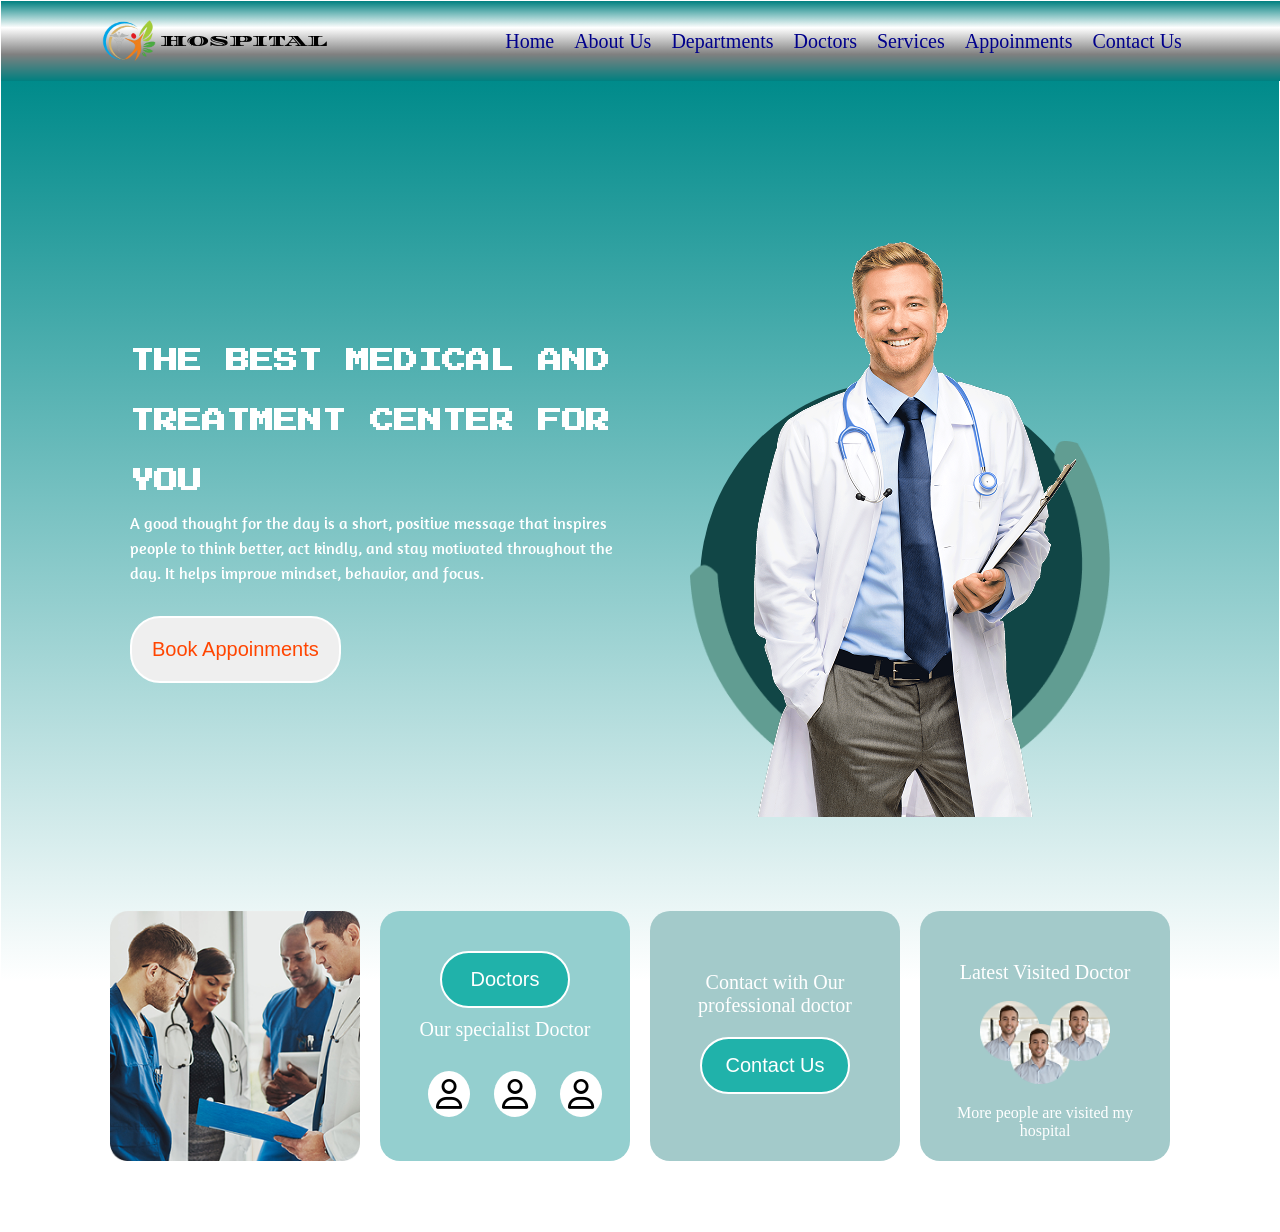
<file: index.html>
<!doctype html>
<html>
    <head>
        <title>project-2</title>
        <meta name="viewport" content="width=device-width, initial-scale=1.0">
         <link rel="stylesheet" href="https://cdnjs.cloudflare.com/ajax/libs/font-awesome/6.7.2/css/all.min.css"
      integrity="sha512-Evv84Mr4kqVGRNSgIGL/F/aIDqQb7xQ2vcrdIwxfjThSH8CSR7PBEakCr51Ck+w+/U6swU2Im1vVX0SVk9ABhg=="
      crossorigin="anonymous" referrerpolicy="no-referrer" />
        <link rel="stylesheet" type="text/css" href="./index.css">
    </head>
    <body>
        <div class="overall">
           <nav class="navigation">
            <div class="logo">
                <img src="./hospital.png" alt="">
                <p>HOSPITAL</p>
              </div> 
               <label for="head">
               <i class="fa-solid fa-bars icon"></i>
            </label>
            <input class="input" id="head" type="checkbox">
            <div class="navbar">
              <a href="./index.html" class="home">Home</a>
              <a href="./about.html" class="about">About Us</a>
              <a href="./department.html" class="depart">Departments</a> 
              <a href="./doctor.html" class="doct">Doctors </a>
              <a href="./service.html" class="service">Services</a>
              <a href="./appoinment.html" class="appoint">Appoinments</a>
              <a href="./contact.html" class="contact">Contact Us</a>
              </div>
           </nav>
           <section class="box1">
             <div class="aside1">
                <h2>
                    THE BEST MEDICAL AND TREATMENT CENTER FOR YOU
                </h2>
                <p>A good thought for the day is a short, positive message that inspires people to think better, act kindly, and stay motivated throughout the day. It helps improve mindset, behavior, and focus.</p>
                <button>
                    Book Appoinments
                </button>
             </div>
             <div class="aside2">
                <div class="circle">
                    <img src="./Ellipse.png" alt="" class="img1">
                    <img src="./doct.png" alt="" class="img2">
                </div>
             </div>
           </section>
           <div class="aside3">
             <div class="inbox1">
                <img src="./img1.png" alt="">
             </div>
             <div class="inbox2">
                <button>Doctors</button>
                <p>
                    Our specialist Doctor
                </p>
                <span class="icon1">
                   <i class="fa-regular fa-user"></i> 
                </span>
                <span>
                    <i class="fa-regular fa-user"></i>
                </span>
                <span>
                    <i class="fa-regular fa-user"></i>
                </span>
             </div>
             <div class="inbox3">
                <p>
                    Contact with Our professional doctor
                </p>
                <button>Contact Us</button>
             </div>
             <div class="inbox4">
                <p class="latest">Latest Visited Doctor</p>
                <p class="pro pro1">
                    <img src="./man.png" alt="">
                </p>
                <p class="pro pro2">
                    <img src="./man.png" alt="">
                </p>
                <p class="pro pro3">
                    <img src="./man.png" alt="">
                </p>
                <p class="visit">More people are visited my hospital</p>
             </div>
           </div>
        </div>
    </body>
</html>
</file>
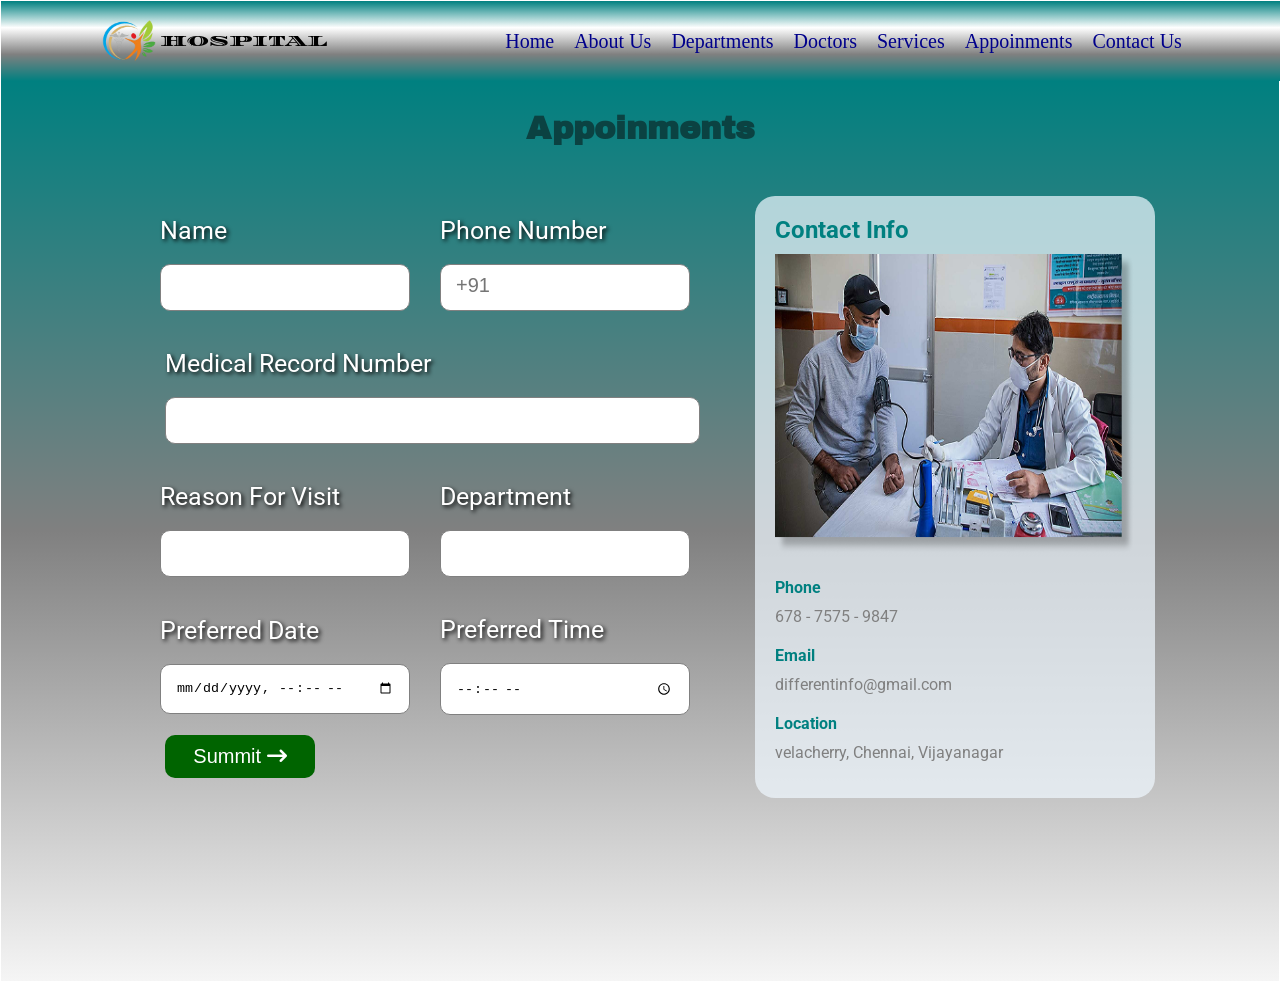
<file: appoinment.html>
<!DOCTYPE html>
<html lang="en">
<head>
    <meta charset="UTF-8">
    <meta name="viewport" content="width=device-width, initial-scale=1.0">
    <title>Appoinment</title>
    <link rel="stylesheet" href="https://cdnjs.cloudflare.com/ajax/libs/font-awesome/6.7.2/css/all.min.css"
      integrity="sha512-Evv84Mr4kqVGRNSgIGL/F/aIDqQb7xQ2vcrdIwxfjThSH8CSR7PBEakCr51Ck+w+/U6swU2Im1vVX0SVk9ABhg=="
      crossorigin="anonymous" referrerpolicy="no-referrer" />
      <link rel="stylesheet" href="./index.css">
      <link rel="stylesheet" href="./appoinment.css">
</head>
<body>
    <div class="overall">
           <nav class="navigation">
            <div class="logo">
                <img src="./hospital.png" alt="">
                <p>HOSPITAL</p>
              </div> 
               <label for="head">
               <i class="fa-solid fa-bars icon"></i>
            </label>
            <input class="input" id="head" type="checkbox">
            <div class="navbar">
              <a href="./index.html" class="home">Home</a>
              <a href="./about.html" class="about">About Us</a>
              <a href="./department.html" class="depart">Departments</a> 
              <a href="./doctor.html" class="doct">Doctors </a>
              <a href="./service.html" class="service">Services</a>
              <a href="./appoinment.html" class="appoint">Appoinments</a>
              <a href="./contact.html" class="contact">Contact Us</a>
              </div>
           </nav>
           <div class="appoinment">
             <h1>Appoinments</h1>
             <div class="appointflex">
                <form class="overform">
                   <div class="insideform">
                    <div>
                      <label class="name">Name</label> <br> <br>
                      <input type="text">
                      </div>
                      <div>
                       <label class="name">Phone Number</label> <br><br>
                      <input type="number" placeholder="+91">
                      </div>
                   </div> <br><br>
                    <div class="form3">
                    <label class="name">Medical Record Number</label> <br> <br> 
                    <input type="number">
                   </div> <br><br>
                   <div class="form4">
                    <div>
                      <label class="name">Reason For Visit</label> <br><br>
                      <input type="text">
                      </div>
                      <div>
                       <label class="name">Department</label> <br><br>
                      <input type="text">
                      </div>
                   </div> <br><br>
                   <div class="form4">
                    <div>
                      <label class="name">Preferred Date</label> <br><br>
                      <input type="datetime-local">
                      </div>
                      <div>
                       <label class="name">Preferred Time</label> <br> <br>
                      <input type="time">
                      </div>
                   </div>
                   <div class="summit">
                   <button>Summit <i class="fa-solid fa-arrow-right-long"></i></button>
                   </div>
                  </form>
                  <div class="contactappoint">
                    <h2>Contact Info</h2>
                    <div class="contactinfo">
                      <img src="./service1.png" alt="">
                    </div>
                    <div class="detailinfo">
                      <h4>Phone</h4>
                      <p>678 - 7575 - 9847</p>
                      <h4>Email</h4>
                      <p>differentinfo@gmail.com</p>
                      <h4>Location</h4>
                      <p>velacherry, Chennai, Vijayanagar</p>
                    </div>
                  </div>
                  </div>
           </div>
           </div>
</body>
</html>
</file>
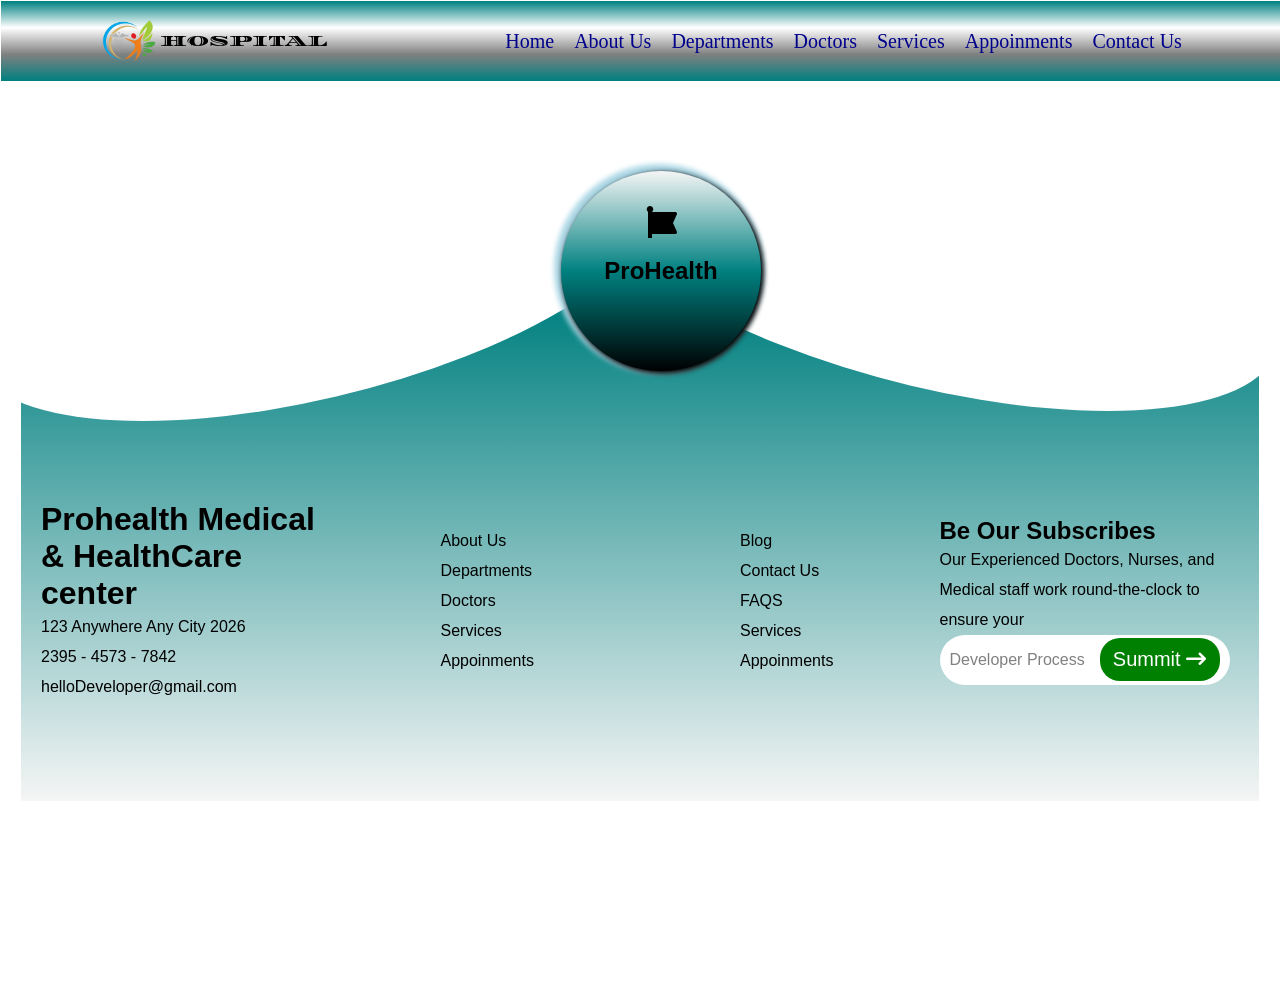
<file: contact.html>
<!DOCTYPE html>
<html lang="en">

<head>
    <meta charset="UTF-8">
    <meta name="viewport" content="width=device-width, initial-scale=1.0">
    <title>contact</title>
    <link rel="stylesheet" href="https://cdnjs.cloudflare.com/ajax/libs/font-awesome/6.7.2/css/all.min.css"
        integrity="sha512-Evv84Mr4kqVGRNSgIGL/F/aIDqQb7xQ2vcrdIwxfjThSH8CSR7PBEakCr51Ck+w+/U6swU2Im1vVX0SVk9ABhg=="
        crossorigin="anonymous" referrerpolicy="no-referrer" />
    <link rel="stylesheet" type="text/css" href="./index.css">
    <link rel="stylesheet" href="./contact.css">
</head>

<body>
    <div class="overall">
        <nav class="navigation">
            <div class="logo">
                <img src="./hospital.png" alt="">
                <p>HOSPITAL</p>
            </div>
            <label for="head">
                <i class="fa-solid fa-bars icon"></i>
            </label>
            <input class="input" id="head" type="checkbox">
            <div class="navbar">
                <a href="./index.html" class="home">Home</a>
                <a href="./about.html" class="about">About Us</a>
                <a href="./department.html" class="depart">Departments</a>
                <a href="./doctor.html" class="doct">Doctors </a>
                <a href="./service.html" class="service">Services</a>
                <a href="./appoinment.html" class="appoint">Appoinments</a>
                <a href="./contact.html" class="contact">Contact Us</a>
            </div>
        </nav>
        <footer class="footer">
            <div class="insidefooter">
                <div class="footer1">
                    <h1>Prohealth Medical & HealthCare center</h1>
                    <p>123 Anywhere Any City 2026</p>
                    <p>2395 - 4573 - 7842</p>
                    <p>helloDeveloper@gmail.com</p>
                </div>
                <div class="footer2">
                    <p>About Us</p>
                    <p>Departments</p>
                    <p>Doctors</p>
                    <p>Services</p>
                    <p>Appoinments</p>
                </div>
                <div class="footer3">
                    <p>Blog</p>
                    <p>Contact Us</p>
                    <p>FAQS</p>
                    <p>Services</p>
                    <p>Appoinments</p>
                </div>
                <div class="footer4">
                    <h2>Be Our Subscribes</h2>
                    <p class="subscribe">Our Experienced Doctors, Nurses, and Medical staff work round-the-clock to ensure your</p>
                    <div class="btn1">
                        <p>Developer Process</p>
                     <button class="btn2">Summit <i class="fa-solid fa-arrow-right-long"></i></button>
                    </div>
                </div>
            </div>
             <div class="prohealth">
                   <div class="health1">
                    <h1><i class="fa-brands fa-font-awesome flag"></i></h1>
                    <h2>ProHealth</h2>
                   </div>
                </div>
                <div class="oval"></div>
                <div class="oval1"></div>
        </footer>
    </div>
</body>

</html>
</file>
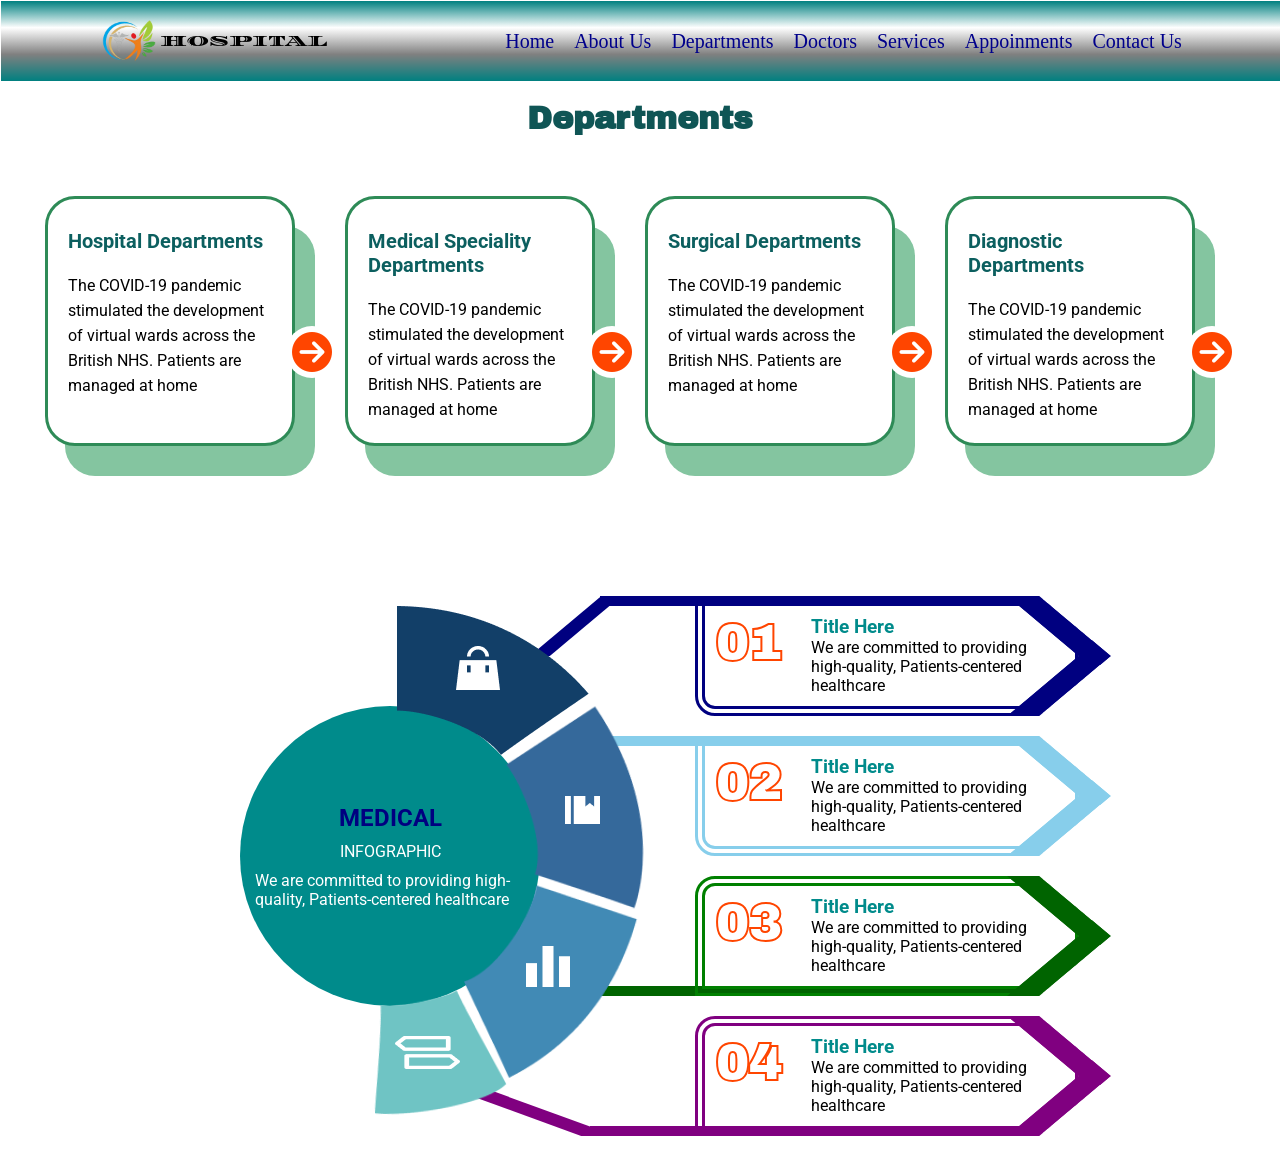
<file: department.html>
<!DOCTYPE html>
<html lang="en">

<head>
    <meta charset="UTF-8">
    <meta name="viewport" content="width=device-width, initial-scale=1.0">
    <title>Department</title>
    <link rel="stylesheet" href="https://cdnjs.cloudflare.com/ajax/libs/font-awesome/6.7.2/css/all.min.css"
        integrity="sha512-Evv84Mr4kqVGRNSgIGL/F/aIDqQb7xQ2vcrdIwxfjThSH8CSR7PBEakCr51Ck+w+/U6swU2Im1vVX0SVk9ABhg=="
        crossorigin="anonymous" referrerpolicy="no-referrer" />
    <link rel="stylesheet" href="./index.css">
    <link rel="stylesheet" href="./department.css">
</head>

<body>
    <div class="overall">
        <nav class="navigation">
            <div class="logo">
                <img src="./hospital.png" alt="">
                <p>HOSPITAL</p>
            </div>
            <label for="head">
                <i class="fa-solid fa-bars icon"></i>
            </label>
            <input class="input" id="head" type="checkbox">
            <div class="navbar">
                <a href="./index.html" class="home">Home</a>
                <a href="./about.html" class="about">About Us</a>
                <a href="./department.html" class="depart">Departments</a>
                <a href="./doctor.html" class="doct">Doctors </a>
                <a href="./service.html" class="service">Services</a>
                <a href="./appoinment.html" class="appoint">Appoinments</a>
                <a href="./contact.html" class="contact">Contact Us</a>
            </div>
        </nav>
        <div class="departbox1">
            <h1>Departments</h1>
            <div class="departbox2">
                <div class="departouter">
                    <div class="departinside">
                        <h2>Hospital Departments</h2>
                        <p>The COVID-19 pandemic stimulated the development of virtual wards across the British NHS.
                            Patients are managed at home</p>
                    </div>
                    <div class="arrowbox"><i class="fa-solid fa-circle-arrow-right"></i></div>
                </div>
                <div class="departouter">
                     <div class="departinside">
                        <h2>Medical Speciality Departments</h2>
                        <p>The COVID-19 pandemic stimulated the development of virtual wards across the British NHS.
                            Patients are managed at home</p>
                    </div>
                    <div class="arrowbox"><i class="fa-solid fa-circle-arrow-right"></i></div>
                </div>
                <div class="departouter">
                     <div class="departinside">
                        <h2>Surgical Departments</h2>
                        <p>The COVID-19 pandemic stimulated the development of virtual wards across the British NHS.
                            Patients are managed at home</p>
                    </div>
                    <div class="arrowbox"><i class="fa-solid fa-circle-arrow-right"></i></div>
                </div>
                <div class="departouter">
                     <div class="departinside">
                        <h2>Diagnostic Departments</h2>
                        <p>The COVID-19 pandemic stimulated the development of virtual wards across the British NHS.
                            Patients are managed at home</p>
                    </div>
                    <div class="arrowbox"><i class="fa-solid fa-circle-arrow-right"></i></div>
                </div>
            </div>
            <div class="departinside2">
                          <div class="medical1">
                               <div class="medical2">
                                <h2>MEDICAL</h2>
                                <p>INFOGRAPHIC</p>
                                <P class="cont">We are committed to providing high-quality, Patients-centered healthcare</P>
                               </div>
                               <div class="medicalin1">
                                  <img src="./Vector 7.png" alt="">
                               </div>
                                <div class="medicalin2">
                                  <img src="./Vector 8.png" alt="">
                               </div>
                               <div class="medicalin3">
                                  <img src="./Vector 9.png" alt="">
                               </div>
                               <div class="medicalin4">
                                  <img src="./Vector 10.png" alt="">
                               </div>
                               <div class="medicalin5">
                                <img src="./Vector.png" alt="">
                               </div>
                               <div class="medicalin6">
                                 <img src="./medi.png" alt="">
                               </div>
                               <div class="medicalin7">
                                 <img src="./medi2.png" alt="">
                               </div>
                                <div class="medicalin8">
                                 <img src="./medi3.png" alt="">
                               </div>
                          </div>
                          <div class="asidemedical">
                                 <div class="title1">
                                    <h1>01</h1>
                                    <img src="./Vector.png" alt="">
                                    <div class="asidetitle1">
                                        <h3>Title Here</h3>
                                        <P>We are committed to providing high-quality, Patients-centered healthcare</P>
                                        <div class="asidetitle2  color1">
                                            <div class="remove"></div>
                                        </div>
                                         <div class="asidetitle3 color1">
                                            <div class="remove1"></div>
                                         </div>
                                         <div class="topborder"></div>
                                         <div class="skew"></div>
                                    </div>
                                 </div>
                                 <div class="title1">
                                      <h1>02</h1>
                                      <img src="./medi2.png" alt="">
                                    <div class="asidetitle1">
                                        <h3>Title Here</h3>
                                        <P>We are committed to providing high-quality, Patients-centered healthcare</P>
                                        <div class="asidetitle2 color2">
                                            <div class="remove"></div>
                                        </div>
                                         <div class="asidetitle3 color2">
                                            <div class="remove1"></div>
                                         </div>
                                         <div class="topborder2"></div>
                                         <div class="skew2"></div>
                                    </div>
                                 </div>
                                 <div class="title1">
                                      <h1>03</h1>
                                      <img src="./medi3.png" alt="">
                                    <div class="asidetitle1">
                                        <h3>Title Here</h3>
                                        <P>We are committed to providing high-quality, Patients-centered healthcare</P>
                                        <div class="asidetitle2 color3">
                                            <div class="remove"></div>
                                        </div>
                                         <div class="asidetitle3 color3">
                                            <div class="remove1"></div>
                                         </div>
                                         <div class="topborder3"></div>
                                         <!-- <div class="skew3"></div> -->
                                    </div>
                                 </div>
                                 <div class="title1">
                                      <h1>04</h1>
                                      <img src="./medi.png" alt="">
                                    <div class="asidetitle1">
                                        <h3>Title Here</h3>
                                        <P>We are committed to providing high-quality, Patients-centered healthcare</P>
                                        <div class="asidetitle2 color4">
                                            <div class="remove"></div>
                                        </div>
                                         <div class="asidetitle3 color4">
                                            <div class="remove1"></div>
                                         </div>
                                         <div class="topborderlast"></div>
                                         <div class="skewlast"></div>
                                    </div>
                                 </div>
                          </div>
                    </div>
        </div>
        
    </div>
</body>

</html>
</file>
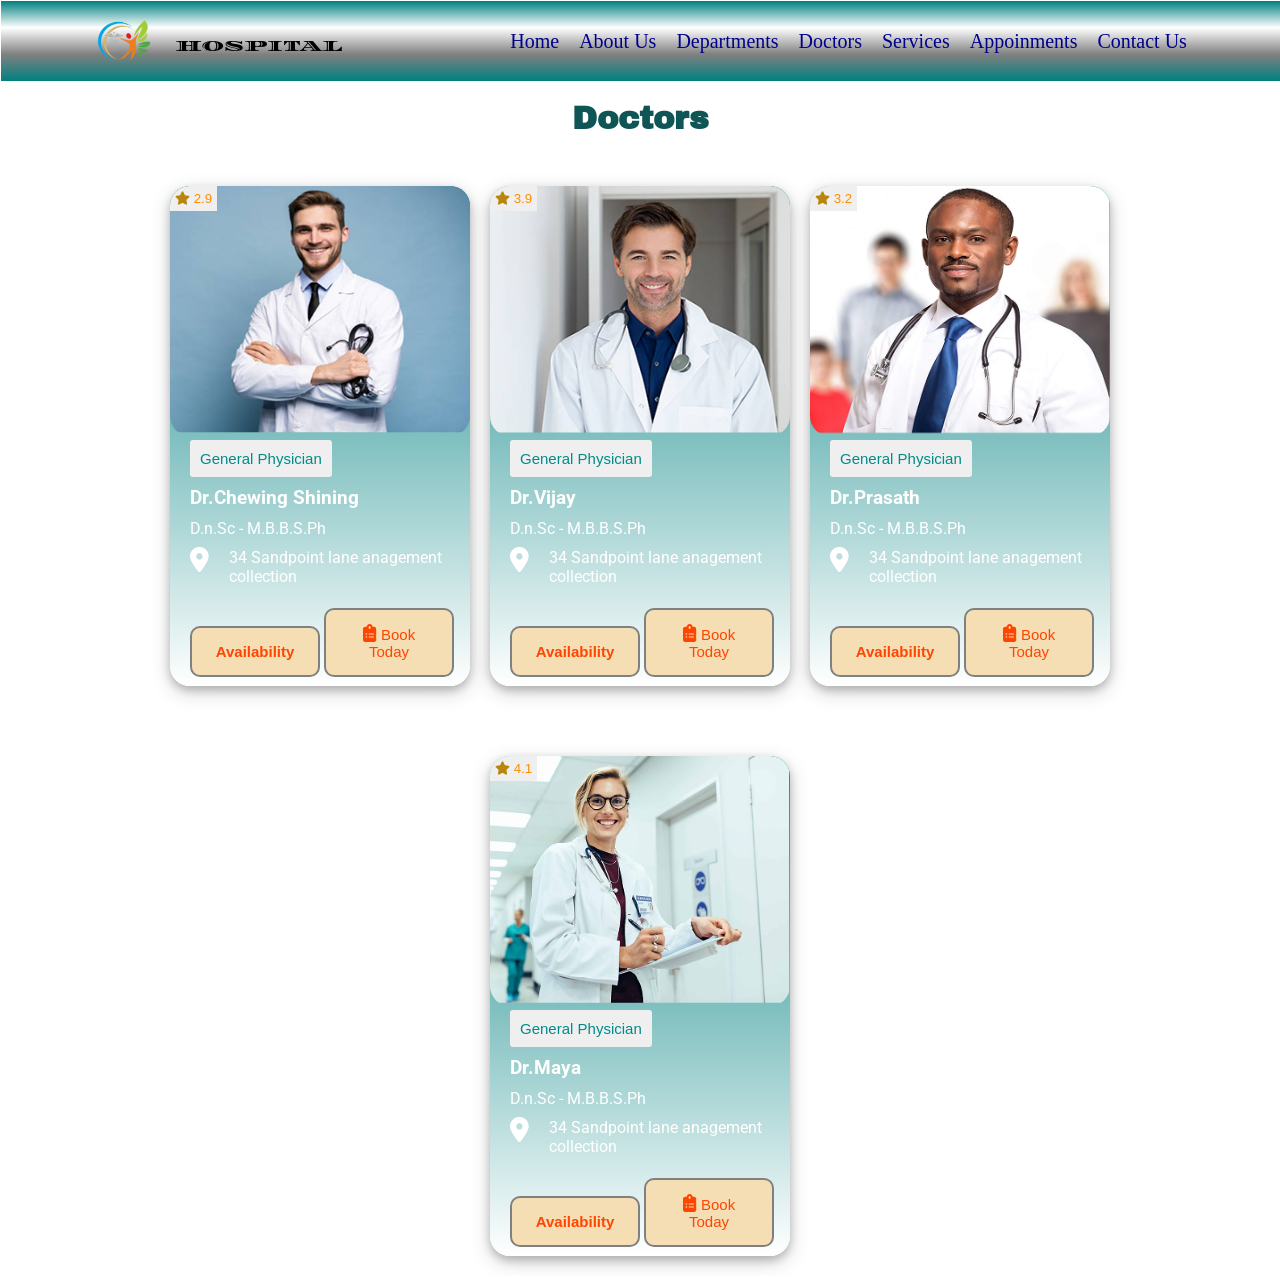
<file: doctor.html>
<!DOCTYPE html>
<html lang="en">
<head>
    <meta charset="UTF-8">
    <meta name="viewport" content="width=device-width, initial-scale=1.0">
    <title>Doctor</title>
    <link rel="stylesheet" href="https://cdnjs.cloudflare.com/ajax/libs/font-awesome/6.7.2/css/all.min.css"
      integrity="sha512-Evv84Mr4kqVGRNSgIGL/F/aIDqQb7xQ2vcrdIwxfjThSH8CSR7PBEakCr51Ck+w+/U6swU2Im1vVX0SVk9ABhg=="
      crossorigin="anonymous" referrerpolicy="no-referrer" />
      <link rel="stylesheet" href="./index.css">
      <link rel="stylesheet" href="./doctor.css">
</head>
<body>
    <div class="overall">
        <nav class="navigation">
            <div class="logo">
                <img src="./hospital.png" alt="">
                <p>HOSPITAL</p>
            </div>
            <label for="head">
                <i class="fa-solid fa-bars icon"></i>
            </label>
            <input class="input" id="head" type="checkbox">
            <div class="navbar">
                <a href="./index.html" class="home">Home</a>
                <a href="./about.html" class="about">About Us</a>
                <a href="./department.html" class="depart">Departments</a>
                <a href="./doctor.html" class="doct">Doctors </a>
                <a href="./service.html" class="service">Services</a>
                <a href="./appoinment.html" class="appoint">Appoinments</a>
                <a href="./contact.html" class="contact">Contact Us</a>
            </div>
        </nav>
        <div class="doctorcard">
            <h1>Doctors</h1>
            <div class="cardover">
               <div class="card1">
                <img src="./doct1.png" alt="">
                <button class="btn1"><i class="fa-solid fa-star"></i> 2.9</button>
                 <button class="btn2">General Physician</button>
                 <h3>Dr.Chewing Shining</h3>
                 <p>D.n.Sc - M.B.B.S.Ph</p>
                 <p class="locat">
                    <i class="fa-solid fa-location-dot"></i>
                    34 Sandpoint lane anagement collection
                 </p>
                 <button class="btn3">
                    <h4>Availability</h4>
                 </button>
                 <button class="btn4"><i class="fa-solid fa-clipboard-list"></i> Book Today</button>
               </div>
               <div class="card1">
                <img src="./doc4.png" alt="">
                <button class="btn1"><i class="fa-solid fa-star"></i> 3.9</button>
                 <button class="btn2">General Physician</button>
                 <h3>Dr.Vijay</h3>
                 <p>D.n.Sc - M.B.B.S.Ph</p>
                 <p class="locat">
                    <i class="fa-solid fa-location-dot"></i>
                    34 Sandpoint lane anagement collection
                 </p>
                 <button class="btn3">
                    <h4>Availability</h4>
                 </button>
                 <button class="btn4"><i class="fa-solid fa-clipboard-list"></i> Book Today</button>
               </div>
               <div class="card1">
                <img src="./doc3.png" alt="">
                <button class="btn1"><i class="fa-solid fa-star"></i>  3.2</button>
                 <button class="btn2">General Physician</button>
                 <h3>Dr.Prasath</h3>
                 <p>D.n.Sc - M.B.B.S.Ph</p>
                 <p class="locat">
                    <i class="fa-solid fa-location-dot"></i>
                    34 Sandpoint lane anagement collection
                 </p>
                 <button class="btn3">
                    <h4>Availability</h4>
                 </button>
                 <button class="btn4"><i class="fa-solid fa-clipboard-list"></i> Book Today</button>
               </div>
               <div class="card1">
                <img src="./doc2.png" alt="">
                <button class="btn1"><i class="fa-solid fa-star"></i> 4.1</button>
                 <button class="btn2">General Physician</button>
                 <h3>Dr.Maya</h3>
                 <p>D.n.Sc - M.B.B.S.Ph</p>
                 <p class="locat">
                    <i class="fa-solid fa-location-dot"></i>
                    34 Sandpoint lane anagement collection
                 </p>
                 <button class="btn3">
                    <h4>Availability</h4>
                 </button>
                 <button class="btn4"><i class="fa-solid fa-clipboard-list"></i> Book Today</button>
               </div>
            </div>
        </div>
        </div>
</body>
</html>
</file>
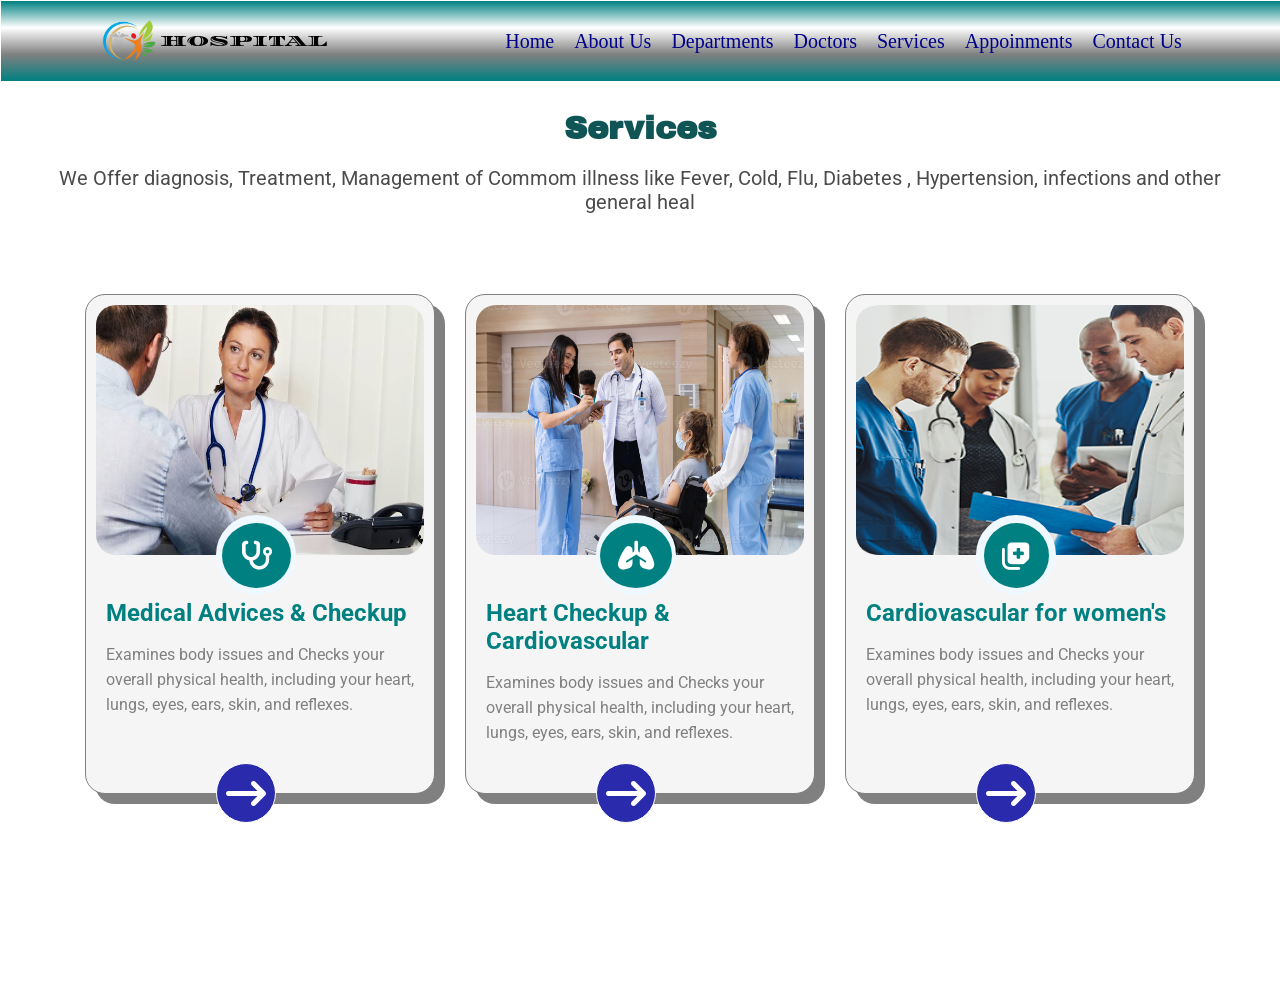
<file: service.html>
<!DOCTYPE html>
<html lang="en">
<head>
    <meta charset="UTF-8">
    <meta name="viewport" content="width=device-width, initial-scale=1.0">
    <title>Service</title>
     <link rel="stylesheet" href="https://cdnjs.cloudflare.com/ajax/libs/font-awesome/6.7.2/css/all.min.css"
      integrity="sha512-Evv84Mr4kqVGRNSgIGL/F/aIDqQb7xQ2vcrdIwxfjThSH8CSR7PBEakCr51Ck+w+/U6swU2Im1vVX0SVk9ABhg=="
      crossorigin="anonymous" referrerpolicy="no-referrer" />
      <link rel="stylesheet" href="./index.css">
      <link rel="stylesheet" href="./service.css">
</head>
<body>
    <div class="overall">
           <nav class="navigation">
            <div class="logo">
                <img src="./hospital.png" alt="">
                <p>HOSPITAL</p>
              </div> 
               <label for="head">
               <i class="fa-solid fa-bars icon"></i>
            </label>
            <input class="input" id="head" type="checkbox">
            <div class="navbar">
              <a href="./index.html" class="home">Home</a>
              <a href="./about.html" class="about">About Us</a>
              <a href="./department.html" class="depart">Departments</a> 
              <a href="./doctor.html" class="doct">Doctors </a>
              <a href="./service.html" class="service">Services</a>
              <a href="./appoinment.html" class="appoint">Appoinments</a>
              <a href="./contact.html" class="contact">Contact Us</a>
              </div>
           </nav>
           <div class="servicecard">
              <h1>Services</h1>
              <p class="subhead">We Offer diagnosis, Treatment, Management of Commom illness like Fever, Cold, Flu, Diabetes
                , Hypertension, infections and other general heal
              </p>
              <div class="serviceinside">
                  <div class="service1">
                     <img src="./images.jpg" alt="">
                     <div class="bottom">
                       <h2>Medical Advices & Checkup</h2>
                       <p class="content">Examines body issues and  Checks your overall physical health, including your heart, lungs, eyes, ears, skin, and reflexes. </p>
                     </div>
                     <div class="serviceround">
                     <i class="fa-solid fa-arrow-right-long"></i>
                     </div>
                     <div class="serviceround2">
                      <i class="fa-solid fa-stethoscope"></i>
                     </div>
                  </div>
                  <div class="service1">
                     <img src="./patient.jpg" alt="">
                     <div class="bottom">
                       <h2>Heart Checkup & Cardiovascular</h2>
                       <p class="content">Examines body issues and  Checks your overall physical health, including your heart, lungs, eyes, ears, skin, and reflexes. </p>
                     </div>
                     <div class="serviceround">
                     <i class="fa-solid fa-arrow-right-long"></i>
                     </div>
                     <div class="serviceround2">
                        <i class="fa-solid fa-lungs"></i>
                     </div>
                  </div>
                  <div class="service1">
                     <img src="./img1.png" alt="">
                     <div class="bottom">
                       <h2>Cardiovascular for women's</h2>
                       <p class="content">Examines body issues and  Checks your overall physical health, including your heart, lungs, eyes, ears, skin, and reflexes. </p>
                     </div>
                     <div class="serviceround">
                     <i class="fa-solid fa-arrow-right-long"></i>
                     </div>
                     <div class="serviceround2">
                       <i class="fa-solid fa-notes-medical"></i>
                     </div>
                  </div>
              </div>
           </div>
           </div>
</body>
</html>
</file>
<file: index.css>
@import url('https://fonts.googleapis.com/css2?family=Diplomata&display=swap');
@import url('https://fonts.googleapis.com/css2?family=Press+Start+2P&display=swap');
@import url('https://fonts.googleapis.com/css2?family=Amaranth:ital,wght@0,400;0,700;1,400;1,700&display=swap');
*{
    margin: 0px;
    padding: 0px;
    box-sizing: border-box;
}
.overall{
    min-height: 100vh;
    border: 1px solid white;
}
.navigation{
 min-height:80px;
 /* border: 1px solid black; */
 padding: 10px;
 position: fixed;
 width: 100%;
display: flex;
/* flex-direction: column; */
justify-content: space-around;
align-items: center;
background-image: linear-gradient(teal,white,gray,teal);
z-index: 999;

}
.navbar{
    display: flex;
    flex-wrap: wrap;
    justify-content: center;
    align-items: center;
    gap: 20px;
    transition: all 1s;
}
.logo{
    display: flex;
    justify-content: center;
    align-items: center;
}
.logo img{
    height:50px;
    width: 60px;
}
.logo p{
   font-family: "Diplomata", serif;
}
.navbar a{
    text-decoration: none;
    color:darkblue;
    font-size: 20px;
}
.home:hover{
    transform: scale(1.2);
    color: white;
  text-shadow: 2px 2px 4px #000000;
}
.about:hover{
    transform: scale(1.2);
    color: white;
  text-shadow: 2px 2px 4px #000000;
}
.depart:hover{
    transform: scale(1.2);
    color: white;
  text-shadow: 2px 2px 4px #000000;
}
.doct:hover{
    transform: scale(1.2);
    color: white;
  text-shadow: 2px 2px 4px #000000;
}
.service:hover{
    transform: scale(1.2);
    color: white;
  text-shadow: 2px 2px 4px #000000;
}
.appoint:hover{
    transform: scale(1.2);
    color: white;
  text-shadow: 2px 2px 4px #000000;
}
.contact:hover{
    transform: scale(1.2);
    color: white;
  text-shadow: 2px 2px 4px #000000;
}
input:checked+.navbar{
    left: 0px;
    /* background-color:rgb(240, 177, 155); */
}
label{
    display: none;
} 
.input{
    display: none;
}
.box1{
    min-height: 100vh;
    /* border: 1px solid black; */
    margin-top:80px;
    display: flex;
    flex-wrap: wrap;
    justify-content: center;
    align-items: center;
    gap: 20px;
    padding: 20px;
    background-image: linear-gradient(to top, white,darkcyan);
    position: relative;
    z-index: -1;
    color: white;
}
.box1 div{
    min-height: 500px;
    width: 500px;
    /* border: 1px solid black; */
}
.aside1, .aside2{
    margin-top:100px;
}



.aside1  h2{
     font-family: "Press Start 2P", system-ui;
     line-height:60px;
}
.aside1 p{
     font-family: "Amaranth", sans-serif;
     line-height: 25px;
}

.aside1 button{
    padding:20px;
    font-size: 20px;
    margin-top: 30px;
    border-radius:30px;
    animation-name: btn;
    animation-duration: 3s;
    animation-delay: 1s;
    animation-fill-mode: forwards;
    animation-iteration-count: infinite;
    color:orangered;
    border: 2px solid white;

}
@keyframes btn {
    0%{
        transform: scale(1);
    }
    25%{
        transform: scale(1.2);
        color: white;
  text-shadow: 2px 2px 4px #000000;
  box-shadow: 10px 10px 5px lightblue inset;
    }
    
}
.aside2 .circle{
    min-height: 400px;
    width: 400px;
    /* border: 3px dotted darkred; */
    border-radius: 50%;
    position: relative;
    top: 50px;
    left:50px;
    z-index:-1;
    animation-name: rotate;
    animation-duration:2s;
    animation-delay: 1s;
    animation-fill-mode: forwards;
    animation-iteration-count: infinite;
    background-color:rgb(17, 70, 70);
}
.circle .img1{
    min-height:350px;
    width: 420px;
    position: absolute;
    top: 60px;
    left: -10px;
    z-index:-1;
}
@keyframes rotate {
    0%{
        transform:scale(1);
    }
    25%{
        transform:scale(1);
        box-shadow: 2px 2px 30px seagreen, -2px -2px 30px seagreen;
    }
    
}
.circle .img2{
    position: absolute;
    top: -150px;
    left: 50px;
}
.aside3{
    display: flex;
    flex-wrap: wrap;
    gap: 20px;
    justify-content: center;
    /* position:relative; */
}
.aside3 div{
    height:250px;
    width: 250px;
    /* border: 1px solid black; */
}
.inbox1{
    position: relative;
    top: -70px;
    border-radius:20px
}
.inbox1 img{
    height: 100%;
    width: 100%;
}
.inbox2{
    position: relative;
    top: -70px;
    border-radius:20px;
    text-align: center;
    background-color:rgb(148, 207, 207);
}
.inbox2 button{
   padding: 15px;
   width: 130px;
   border-radius:50px;
   margin-top:40px;
   border: 2px solid white;
     background-color:lightseagreen;
    font-size: 20px;
    color: white;
}
.inbox2 p{
    font-size: 20px;
    margin-top: 10px;
    color: white;
}
.inbox2 img{
    height: 100%;
    width: 100%;
}
.inbox2 span{
    display: inline-block;
    margin-top:30px;
    margin-left: 20px;
}
.inbox2 span i{
    background-color:white;
    font-size: 30px;
    border-radius: 50%;
    padding:8px;
}
.inbox3{
    position: relative;
    top: -70px;
    border-radius:20px;
     text-align: center;
     background-color:rgb(163, 202, 202);
     color: white;
}
.inbox3 p{
    font-size: 20px;
    margin-top:50px;
    text-align: center;
    padding: 10px;
}
.inbox3 button{
    padding: 15px;
    width: 150px;
    border-radius: 50px;
    margin-top: 10px;
    border: 2px solid white;
    background-color:lightseagreen;
    font-size: 20px;
    color: white;
}
.inbox4{
    position: relative;
    top: -70px;
    border-radius:20px;
     text-align: center;
     background-color:rgb(163, 202, 202);
     color: white;
}
.inbox4 .latest{
    font-size: 20px;
    margin-top:40px;
    text-align: center;
    padding: 10px;
}
.inbox4 .pro{
    height: 60px;
    width:60px;
    border-radius: 50%;
    margin-top: 30px;
    /* border: 1px solid black; */
    display: inline-block;
}
.pro1{
    position: absolute;
    top:60px;
    left:60px;
}
.pro1 img{
    height:60px;
    width:60px;
}
.pro2 img{
    height:60px;
    width:60px;
}
.pro3 img{
    height:60px;
    width:60px;
}
.pro2{
    position: absolute;
    left:90px;
}
.pro3{
    position: absolute;
    right:60px;
    top: 60px;
}
.visit{
    margin-top:100px;
    padding: 10px;
}




@media only screen and (min-width:300px) and (max-width:600px){
  .navbar{
     position: fixed;
         background-image: linear-gradient(darkcyan,gray,whitesmoke);
        left:-120%;
        top: 79px;
        width: 100%;
        height: 89vh;
        flex-direction: column;
        justify-content: flex-start;
        align-items: center;
        padding-top: 50px;

}
 label {
        display: inline;
    }
}
@media only screen and (min-width:300px) and (max-width:530px){
    .aside2 .circle{
        height:190px;
        width:190px;
          position: relative;
    top: 50px;
    left:50px;
    }
    .aside2 .img1{
        height: 190px;
        width:208px;
    }
    .circle .img2{
        height: 100%;
        width: 100%;
    position: absolute;
    top:30px;
    left:20px;
}
.box1 div{
    width: 300px;
}
.aside1 button{
    margin-left:30px;
}
}
@media only screen and (min-width:600px) and (max-width:900px){
.navigation{
    flex-direction: column;
}
.box1{
    margin-top:80px;
}
}
</file>
<file: appoinment.css>
@import url('https://fonts.googleapis.com/css2?family=Archivo+Black&display=swap'); 
 @import url('https://fonts.googleapis.com/css2?family=Roboto:ital,wght@0,100..900;1,100..900&display=swap'); 

.appoinment{
    min-height: 100vh;
    /* border: 1px solid black; */
    margin-top:80px;
    padding:30px;
    font-family: "Roboto", sans-serif;
    background-image: linear-gradient(teal,gray,whitesmoke);
    /* background-image: url(./appoint.jpg); */
    background-repeat: no-repeat;
    background-size: cover;
    /* overflow-x: hidden; */
}
.appoinment h1{
     text-align: center;
    color:rgb(11, 66, 66);
    font-family: "Archivo Black", sans-serif;
}
.overform{
    min-height:600px;
    width:600px;
    /* border: 1px solid black; */
    /* margin: auto; */
    margin-top:50px;
    padding: 20px;
    border-radius: 20px;
    /* background-color: rgba(255, 255, 255, 0.712); */
}
.insideform{
display:flex;
gap: 30px;
justify-content: center;
align-items: center;
/* padding: 20px; */
}
.insideform input{
     border-radius: 10px;
    outline: none;
    border:1px solid gray;
padding:15px;
 width:250px;
}
.name{
    font-size: 25px;
     color: white;
    text-shadow: 2px 2px 4px #000000;
    display: inline;
}
.form3{
 margin-left:20px;
}
.form3 input{
  border-radius: 10px;
    outline: none;
     border:1px solid gray;
padding:15px;
 width:535px;
}
.form4{
    display: flex;
    justify-content: center;
    align-items: center;
    gap: 30px;
}
.form4 input{
     border-radius: 10px;
    outline: none;
    border:1px solid gray;
padding:15px;
 width:250px;
}
input::placeholder{
    font-size:20px;
}
.summit button{
    padding: 10px;
    width: 150px;
    font-size: 20px;
    margin-top: 20px;
    margin-left: 20px;
    border-radius: 10px;
    border: none;
    color: white;
    background-color: darkgreen;
}
button:hover{
    transform: scale(1.3);
}
.appointflex{
    display: flex;
    flex-wrap: wrap;
     justify-content: center;
     gap: 30px;
     /* align-items: center; */
    
}
.contactappoint{
    min-height: 400px;
    width: 400px;
    /* border: 1px solid black; */
    background-color: rgba(240, 248, 255, 0.705);
     /* margin: auto; */
    margin-top:50px;
    padding: 20px;
    border-radius: 20px;
}
.contactappoint
 h2{
    color:teal;
 }
.contactinfo{
    margin-top: 10px;
}
.contactinfo img{
    height:300px;
    width:100%;
}
.detailinfo h4{
    margin-top: 20px;
    color:teal;
}
.detailinfo p{
    margin-top: 10px;
    color: gray;
}
@media only screen and (min-width:500px) and (max-width:650px) {
 .overform{
    width:450px;
 }
    .insideform{
display:flex;
flex-direction: column;
}  
.insideform input{
    width: 400px;
}
.form3{
    margin-left: 10px;
}
.form3 input{
    width:390px;
}
.form4{
    flex-direction: column;
}
.form4 input{
    width: 400px; 
}
.summit button{
    margin-left: 10px;
}
}
@media only screen and (min-width:600px) and (max-width:900px){
.appoinment h1{
    margin-top: 50px;
}
}
@media only screen and (min-width:300px) and (max-width:500px){
.overform{
    width:250px;
 }
    .insideform{
display:flex;
flex-direction: column;
}  
.insideform input{
    width:190px;
}
.form3{
    margin-left: 10px;
}
.form3 input{
    width:190px;
}
.form4{
    flex-direction: column;
}
.form4 input{
    width:190px; 
}
.summit button{
    margin-left:28px;
}
}
</file>
<file: contact.css>
@import url('https://fonts.googleapis.com/css2?family=Roboto:ital,wght@0,100..900;1,100..900&display=swap'); 
  .footer{
    min-height: 100vh;
    /* border: 1px solid black; */
    margin-top: 80px;
    padding: 20px;
    overflow-x: hidden;
     font-family: "Archivo Black", sans-serif;
     background-color: white;
     position: relative;
}
.insidefooter{
    min-height:500px;
    /* border: 1px solid black; */
      margin-top:200px;
      display: flex;
      justify-content: center;
      align-items: center;
      padding: 20px;
      background-image: linear-gradient(teal,whitesmoke);
      /* clip-path:path('M 700,0 L 700,0 L 1000,250 L 1000,600 L 0,1000 L 0,210 L 500,0 Z'); */
}
.footer1, .footer2, .footer3, .footer4{
    /* min-height: 500px; */
    margin-top:100px;
    width: 500px;
    /* border: 1px solid black; */
    display: flex;
    flex-direction: column;
      justify-content: center;
}
.btn1{
    min-height:50px;
    width: 290px;
    border-radius: 30px;
    /* border: 1px solid black; */
    background-color:white;
    position: relative;
}
.btn1 p{
   position: absolute;
   top:10px;
   left:10px;
   color: gray;
}
.btn2{
    padding: 10px;
    width: 120px;
    border-radius: 20px;
    font-size: 20px;
    color: white;
    background-color: green;
    border: none;
    position: absolute;
    left:160px;
    top:3px;
}
.btn2 i{
    font-size: 20px;
    color: white;
}
.footer1 h1{
    /* color: white; */
}
.footer1 p{
    line-height: 30px;
    /* margin-left: 100px; */
}
.footer2 p{
    line-height: 30px;
    margin-left: 100px;
}
.footer3 p{
    line-height: 30px;
    margin-left: 100px;
}
.footer4 p{
    line-height: 30px;
    /* color: gray; */
}
.prohealth{
    min-height:200px;
    width: 200px;
    /* border:1px solid black; */
    background-color: white;
    border-radius: 50%;
    box-shadow: 2px 2px 5px 1px black, -2px -2px 5px 5px lightblue;
}
.prohealth{
    position: absolute;
    top: 90px;
    left:560px;
    display: flex;
    justify-content: center;
    align-items: center;
    z-index: 2;
    background-image: linear-gradient(to bottom,whitesmoke, teal,black);
}
.health1{
    min-height: 170px;
    width: 170px;
    /* border: 1px solid black; */
    border-radius: 50%;
    animation-name: health;
    animation-duration:3s;
    animation-delay: 1.5s;
    animation-fill-mode: forwards;
    animation-iteration-count: infinite;
    display: flex;
    flex-direction: column;
    justify-content: center;
    align-items: center;
}
@keyframes health {
    0%{
        transform: translateY(0px);
    }
    25%{
        transform: translateY(-70px);
         color: white;
  text-shadow: 2px 2px 4px #000000;
        box-shadow: 1px 1px 5px 10px white,-1px -1px 5px 10px teal;
    }
    
}
.oval {
  height:290px;
  width: 590px;
  background-color:white;
  border-radius: 50%;
  position: absolute;
  top: 50px;
  transform: skewX(-50deg);
}
.oval1{
  height:300px;
  width: 600px;
  background-color:white;
  border-radius: 50%;
  position: absolute;
  top: 30px;
  right: 50px;
  transform: skewX(50deg);
}
.health1 i{
    position: absolute;
    top: 20px;
    left:70px;
}
@media only screen and (min-width:1033px) and (max-width:1070px){
.prohealth{
    position: absolute;
    top: 90px;
    left:440px;
    display: flex;
    justify-content: center;
    align-items: center;
    z-index: 2;
    background-image: linear-gradient(to bottom,whitesmoke, teal,black);
}
}
@media only screen and (min-width:970px) and (max-width:1033px){
.prohealth{
    position: absolute;
    top: 90px;
    left:400px;
    display: flex;
    justify-content: center;
    align-items: center;
    z-index: 2;
    background-image: linear-gradient(to bottom,whitesmoke, teal,black);
}
}
@media only screen and (min-width:600px) and (max-width:970px){
   .insidefooter{
    min-height:500px;
    /* border: 1px solid black; */
      margin-top:200px;
      display: flex;
      flex-direction: column;
      justify-content: center;
      align-items: center;
      padding: 20px;
      background-image: linear-gradient(teal,whitesmoke);
      /* clip-path:path('M 700,0 L 700,0 L 1000,250 L 1000,600 L 0,1000 L 0,210 L 500,0 Z'); */
}
.footer1, .footer2, .footer3, .footer4{
    /* min-height: 500px; */
    margin-top:130px;
    width: 500px;
    /* border: 1px solid black; */
    display: flex;
    flex-direction: column;
      justify-content: center;
      align-items: center;
}
.footer1 h1{
    text-align: center;
}
.footer2 p{
    margin-left:0px;
}
.footer3 p{
    margin-left: 0px;
}
.footer4 p{
    text-align: center;
}
.prohealth{
    position: absolute;
    top:130px;
    left:400px;
    display: flex;
    justify-content: center;
    align-items: center;
    z-index: 2;
    background-image: linear-gradient(to bottom,whitesmoke, teal,black);
}


}
@media only screen and (min-width:900px) and (max-width:930px){
.prohealth{
    position: absolute;
    top: 99px;
    left:360px;
    display: flex;
    justify-content: center;
    align-items: center;
    z-index: 2;
    background-image: linear-gradient(to bottom,whitesmoke, teal,black);
}
}
@media only screen and (min-width:800px) and (max-width:900px){
.prohealth{
    position: absolute;
    top: 120px;
    left:330px;
    display: flex;
    justify-content: center;
    align-items: center;
    z-index: 2;
    background-image: linear-gradient(to bottom,whitesmoke, teal,black);
}
}
@media only screen and (min-width:740px) and (max-width:800px){
.prohealth{
    position: absolute;
    top: 120px;
    left:300px;
    display: flex;
    justify-content: center;
    align-items: center;
    z-index: 2;
    background-image: linear-gradient(to bottom,whitesmoke, teal,black);
}

}
@media only screen and (min-width:670px) and (max-width:740px){
.prohealth{
    position: absolute;
    top: 120px;
    left:250px;
    display: flex;
    justify-content: center;
    align-items: center;
    z-index: 2;
    background-image: linear-gradient(to bottom,whitesmoke, teal,black);
}
}
@media only screen and (min-width:600px) and (max-width:670px){
.prohealth{
    position: absolute;
    top: 130px;
    left:230px;
    display: flex;
    justify-content: center;
    align-items: center;
    z-index: 2;
    background-image: linear-gradient(to bottom,whitesmoke, teal,black);
}
}
@media only screen and (min-width:300px) and (max-width:600px){
   .insidefooter{
    min-height:500px;
    /* border: 1px solid black; */
      margin-top:200px;
      display: flex;
      flex-direction: column;
      justify-content: center;
      align-items: center;
      padding: 20px;
      background-image: linear-gradient(teal,whitesmoke);
      /* clip-path:path('M 700,0 L 700,0 L 1000,250 L 1000,600 L 0,1000 L 0,210 L 500,0 Z'); */
}
.footer1, .footer2, .footer3, .footer4{
    /* min-height: 500px; */
    margin-top:130px;
    width: 500px;
    /* border: 1px solid black; */
    display: flex;
    flex-direction: column;
      justify-content: center;
      align-items: center;

}
.footer1 h1{
    text-align: center;
    /* font-size:20px; */
    width: 20%;
}
.footer2 p{
    margin-left:0px;
}
.footer3 p{
    margin-left: 0px;
}
.footer4 .subscribe{
    text-align: center;
    width: 30%;
}
.footer4 h2{
    /* font-size: 20px; */
    width: 20%;
}
.prohealth{
    position: absolute;
    top:130px;
    left:200px;
    display: flex;
    justify-content: center;
    align-items: center;
    z-index: 2;
    background-image: linear-gradient(to bottom,whitesmoke, teal,black);
}


}
@media only screen and (min-width:490px) and (max-width:560px){
.prohealth{
    position: absolute;
    top: 130px;
    left:180px;
    display: flex;
    justify-content: center;
    align-items: center;
    z-index: 2;
    background-image: linear-gradient(to bottom,whitesmoke, teal,black);
}
}
@media only screen and (min-width:440px) and (max-width:490px){
.prohealth{
    position: absolute;
    top: 140px;
    left:130px;
    display: flex;
    justify-content: center;
    align-items: center;
    z-index: 2;
    background-image: linear-gradient(to bottom,whitesmoke, teal,black);
}
}
@media only screen and (min-width:400px) and (max-width:440px){
.prohealth{
    position: absolute;
    top: 140px;
    left:100px;
    display: flex;
    justify-content: center;
    align-items: center;
    z-index: 2;
    background-image: linear-gradient(to bottom,whitesmoke, teal,black);
}
}
@media only screen and (min-width:300px) and (max-width:400px){
.prohealth{
    position: absolute;
    top: 140px;
    left:70px;
    display: flex;
    justify-content: center;
    align-items: center;
    z-index: 2;
    background-image: linear-gradient(to bottom,whitesmoke, teal,black);
}
.btn1{
    min-height:50px;
    width: 190px;
    border-radius: 30px;
    /* border: 1px solid black; */
    background-color:white;
    position: relative;
    left: -40px;
}
.btn1 p{
   position: absolute;
   top:10px;
   left:10px;
   color: gray;
}
.btn2{
    padding:15px;
    width:100px;
    border-radius: 20px;
    font-size: 15px;
    color: white;
    background-color: green;
    border: none;
    position: absolute;
    left:150px;
    top:1px;
}
.btn2 i{
    font-size:15px;
    color: white;
}
}
</file>
<file: department.css>
@import url('https://fonts.googleapis.com/css2?family=Archivo+Black&display=swap'); 
 @import url('https://fonts.googleapis.com/css2?family=Roboto:ital,wght@0,100..900;1,100..900&display=swap'); 
  .departbox1{
    min-height: 100vh;
    /* border: 1px solid black; */
    margin-top: 80px;
    padding: 20px;
    font-family: "Roboto", sans-serif;
    overflow-x: hidden;
     z-index: -1;
     position: relative;
}
.departbox1 h1{
    text-align: center;
    color: rgb(15, 85, 85);
    font-family: "Archivo Black", sans-serif;
}
.departbox2{
    display: flex;
    flex-wrap: wrap;
    justify-content: center;
    align-items: center;
    margin-top: 90px;
    gap:50px;
}
.departbox2 div{
    min-height:250px;
    width:250px;
    /* border: 1px solid black; */
      border-radius: 30px;
}
.departouter{
position: relative;
 background-color:rgb(132, 197, 160);
}
.departouter .departinside{
    min-height:250px;
    width: 250px;
    position: absolute;
    left: -20px;
    top: -30px;
    border-radius: 30px;
    padding: 20px;
    border: 3px solid seagreen;
    background-color: white;
}
.arrowbox i{
     background-color:white;
     padding:6px;
     border-radius: 50%;
     font-size:40px;
     position: absolute;
     color: orangered;
     right:-23px;
     top: 100px;
}
.departinside h2{
    font-size:20px;
    padding-top:10px;
    color: rgb(12, 95, 95);
}
.departinside p{
    margin-top:20px;
   line-height:25px;
}
.departinside2{
margin-top:100px;
display: flex;
flex-wrap: wrap;
justify-content: center;
align-items: center;
}
 .departinside2 .medical1{
    height:500px;
    width: 500px;
    /* border: 1px solid black; */
    border-radius: 50%;
    padding:100px;
    position: relative;
}
.departinside2 .medical2{
  min-height: 100%;
  width: 100%;
  border-radius: 50%;
  /* border: 1px solid black; */
  display: flex;
  flex-direction: column;
  justify-content: center;
  align-items: center;
  padding: 15px;
  background: darkcyan;
  color: white;
}
.medical2 h2{
    color:navy;
}
.medical2 p{
  margin-top: 10px;

}
.medicalin1{
    position: absolute;
    top:0px;
    right:51px;
    /* transform: rotateZ(0deg); */
}
.medicalin2{
    position: absolute;
    top:100px;
    right:-5px;
    transform: rotateZ(2deg);
}
.medicalin3{
    position: absolute;
    top:280px;
    right:5px;
    transform: rotateZ(2deg);
}
.medicalin4{
    position: absolute;
    top:385px;
    right:134px;
    transform: rotateZ(-2deg);
}
.medicalin5 img{
  position: absolute;
  /* border: 1px solid black; */
  top:40px;
  right:140px;
}
.medicalin6 img{
  position: absolute;
  /* border: 1px solid black; */
  top:190px;
  right:40px;
}
.medicalin7 img{
  position: absolute;
  /* border: 1px solid black; */
  top:340px;
  right:70px;
}
.medicalin8 img{
  position: absolute;
  /* border: 1px solid black; */
  top:430px;
  right:180px;
}
.asidemedical{
    min-height:500px;
    width: 500px;
    /* border: 1px solid black; */
}
.asidemedical .title1{
    min-height:120px;
    width: 390px;
    /* border: 10px double darkgreen; */
    /* background-color: darkgreen; */
    margin: auto;
   margin-top: 20px;
   /* border-bottom-left-radius: 20px; */
   padding:10px;
   position: relative;
}
.asidemedical .title1:first-child{
    border: 10px double navy;
     border-bottom-left-radius: 20px;
}
.asidemedical .title1:nth-child(2){
    border: 10px double skyblue;
     border-bottom-left-radius: 20px;
}
.asidemedical .title1:nth-child(3){
    border: 10px double green;
     border-top-left-radius: 20px;
}
.asidemedical .title1:last-child{
    border: 10px double purple;
     border-top-left-radius: 20px;
}


.title1{
    display: flex;
    gap: 30px;
    /* position: absolute; */
}
.title1 img{
    display: none;
}
.title1 h1{
    /* margin-top:10px; */
    color: transparent;
    font-size:50px;
    -webkit-text-stroke: 2px orangered;
}
.asidetitle1 h3{
    color: darkcyan;

}
.asidetitle1 p{
    width: 90%;
}
.asidetitle2{
    min-height:60px;
    width: 32px;
    /* border: 1px solid navy; */
    position: absolute;
    top:-10px;
    right:0px;
    transform: skewX(50deg);
    /* background-color: navy; */
}
.asidetitle3{
    min-height: 60px;
    width: 32px;
    /* border: 1px solid navy; */
    position: absolute;
    top: 50px;
    right:0px;
    transform: skewX(-50deg);
     /* background-color:navy; */
}
.color1{
    border: 1px solid navy;
     background-color:navy;
}
.color2{
    border: 1px solid skyblue;
     background-color:skyblue;
}
.color3{
    border: 1px solid darkgreen;
     background-color:darkgreen; 
}
.color4{
     border: 1px solid purple;
     background-color:purple;
}

.remove{
min-height:55px;
width:53px;
/* border: 1px solid black; */
position: absolute;
top: -12px;
right:-54px;
background-color: white;
 /* transform: skewX(-50deg); */
     
}
.remove1{
min-height:53px;
width:53px;
/* border: 1px solid black; */
position: absolute;
top:8px;
right:-54px;
background-color: white;
     
}
.topborder{
    min-height: 10px;
    width: 420px;
    /* border: 1px solid black; */
    position: absolute;
    top:-10px;
    left: -105px;
    background-color: navy;
    z-index: -1;
}
.skew{
   min-height:59px;
    width:20px;
    /* border: 1px solid black;  */
    position: absolute;
     top:-9px;
    left: -140px;  
    transform: skewX(-50deg);
     background-color: navy;
     z-index: -1;
}
.topborder2{
    min-height: 10px;
    width: 420px;
    /* border: 1px solid black; */
    position: absolute;
    top:-10px;
    left: -105px;
    background-color:skyblue;
    z-index: -1;
}
.skew2{
   min-height:59px;
    width:20px;
    /* border: 1px solid black;  */
    position: absolute;
     top:-9px;
    left: -140px;  
    transform: skewX(-50deg);
     background-color:skyblue;
     z-index: -1;
}
.topborder3{
    min-height: 10px;
    width:450px;
    /* border: 1px solid black; */
    position: absolute;
    bottom:-10px;
    left:-120px;
    background-color:darkgreen;
    z-index: -1;
}
.skew3{
   min-height:85px;
    width:16px;
    /* border: 1px solid black;  */
    position: absolute;
     bottom:-10px;
    left: -69px;  
    transform: skewX(-45deg);
     background-color:darkgreen;
     z-index: -1;
}
.topborderlast{
    min-height: 10px;
    width:445px;
    /* border: 1px solid black; */
    position: absolute;
    bottom:-10px;
    left:-115px;
    background-color:purple;
}
.skewlast{
   min-height:70px;
    width:35px;
    /* border: 1px solid black;  */
    position: absolute;
     bottom:-10px;
    left: -220px;  
    transform: skewX(70deg);
     background-color:purple;
     z-index: -1;
}
@media only screen and (min-width:600px) and (max-width:1044px){
   .topborder, .skew, .topborder2, .skew2, .topborder3, .skew3, .topborderlast, .skewlast{
    display: none;
   } 
   .departbox1{
    margin-top:130px;
}
}
@media only screen and (min-width:300px) and (max-width:600px){
   .topborder, .skew, .topborder2, .skew2, .topborder3, .skew3, .topborderlast, .skewlast{
    display: none;
   } 
}
@media only screen and (min-width:300px) and (max-width:540px){
 .departinside2 .medical1{
    border-radius: 50%;
    padding:20px;
}
 .medical1 img{
   display: none;
 }
.medical2{
    padding: 10px;
    text-align:center;
}
.asidemedical .title1{
    min-height:120px;
    width:290px;
    /* border: 10px double darkgreen; */
    /* background-color: darkgreen; */
    margin: auto;
   margin-top: 20px;
   /* border-bottom-left-radius: 20px; */
   padding:10px;
   position: relative;
}
.title1{
    flex-wrap: wrap;
}
.title1 img{
    /* border: 1px solid navy; */
    display: inline;
   position: absolute;
   right:50px;
   top:30px;
}
.title1{
    color: white;
    background-color:rgba(159, 214, 214, 0.664);
}
.asidetitle3{
    top: 146px;
    right:0px;
    transform: skewX(-50deg);
}

}
</file>
<file: doctor.css>
@import url('https://fonts.googleapis.com/css2?family=Archivo+Black&display=swap'); 
 @import url('https://fonts.googleapis.com/css2?family=Roboto:ital,wght@0,100..900;1,100..900&display=swap'); 

.doctorcard{
    min-height: 100vh;
    /* border: 1px solid black; */
    margin-top:80px;
    padding: 20px;
    font-family: "Roboto", sans-serif;
    overflow-x: hidden;
}
.doctorcard h1{
     text-align: center;
    color: rgb(15, 85, 85);
    font-family: "Archivo Black", sans-serif;
}
.cardover{
    display: flex;
    flex-wrap: wrap;
    justify-content: center;
    align-items: center;
    gap: 20px;
    border-radius: 20px;
}
.cardover div{
 min-height:500px;
width:300px;
/* border: 1px solid black; */
  position: relative;
  border-radius: 20px;
margin-top:50px;
box-shadow: 0 4px 8px 0 rgba(0, 0, 0, 0.2), 0 6px 20px 0 rgba(0, 0, 0, 0.19);
}
.card1{
    color: white;
    background-image: linear-gradient(teal,white);
}
.card1 img{
    height:250px;
    width: 300px;
    border-radius: 20px;
}
.card1 .btn1{
    position: absolute;
    top: 0px;
    padding:5px;
    color: darkorange;
    border: none;
    border-top-left-radius:20px;
}
.btn1 i{
    color: darkgoldenrod;
}
.card1 .btn2{
    padding:10px;
    color: darkcyan;
    font-size: 15px;
    margin-left: 20px;
    border: white;
    border-radius: 3px;
}
.btn2:hover{
background-color: rgb(240, 143, 108);
}
 .card1 .locat{
    display: flex;
    gap: 20px;
      margin-left: 20px;
}
.card1 h3, p{
      margin-left: 20px;
      margin-top: 10px;
}
.locat i{
    font-size: 25px;
}
.btn3{
    padding: 15px;
    width: 130px;
     margin-left: 20px;
    margin-top: 40px;
    border: 2px solid gray;
    border-radius: 10px;
    background-color: wheat;

}
.btn3 h4{
    color: orangered;
     font-size:15px;
}
.btn3:hover{
    background-color: seagreen;
}
.btn4{
    padding: 15px;
    width: 130px;
    font-size:15px;
     color: orangered;
      border: 2px solid gray;
       border-radius: 10px;
       background-color: wheat;
}
.btn4:hover{
    background-color: seagreen;
}
.btn4 i{
    font-size:18px;
}
@media only screen and (min-width:600px) and (max-width:900px){
    .doctorcard h1{
        margin-top:50px;
    }
}
@media only screen and (min-width:300px) and (max-width:600px){
}
</file>
<file: service.css>
@import url('https://fonts.googleapis.com/css2?family=Archivo+Black&display=swap'); 
 @import url('https://fonts.googleapis.com/css2?family=Roboto:ital,wght@0,100..900;1,100..900&display=swap'); 

.servicecard{
    min-height: 100vh;
    /* border: 1px solid black; */
    margin-top:80px;
    padding:30px;
    font-family: "Roboto", sans-serif;
    overflow-x: hidden;
}
.servicecard h1{
     text-align: center;
    color: rgb(15, 85, 85);
    font-family: "Archivo Black", sans-serif;
}
.servicecard .subhead{
    text-align: center;
    margin-top: 20px;  
    font-size: 20px;
    color: rgb(75, 75, 75);
}
.serviceinside{
    display: flex;
    flex-wrap: wrap;
    justify-content: center;
    align-items: center;
    gap: 30px;
    margin-top: 80px;
}
.service1{
    min-height:500px;
    width:350px;
    border: 1px solid gray;
    padding:10px;
    position: relative;
    border-radius: 20px;
box-shadow: 10px 10px grey;
background-color:whitesmoke;
}
.service1 img{
    height:250px;
    width: 100%;
    border-radius: 20px;
}
.service1 .bottom{
      padding: 10px;
    
}
.bottom h2{
    margin-top: 30px;
    color: teal;
}
.bottom .content{
    line-height: 25px;
    margin-top: 15px;
    color: gray;
}
 .service1 .serviceround{
    height:60px;
    width:60px;
    border-radius: 50%;
    border: 1px solid white;
    background-color:rgb(42, 42, 173);
    color: white;
    position: absolute;
    bottom:-30px;
    left: 130px;
}
.serviceround{
    display: flex;
    justify-content: center;
    align-items: center;
    background-color: aliceblue;
}
.serviceround i{
    font-size:40px;
}
 .serviceround2{
     height:80px;
    width:80px;
    border-radius: 50%;
    border:15px double aliceblue;
    position: absolute;
    top: 220px;
    left:130px;
    background-color:aliceblue;
    display: flex;
    justify-content: center;
    align-items: center;
 }
 .serviceround2 i{
    font-size: 29px;
    background-color: teal;
    padding:18px;
    border-radius: 50%;
    color: white;
 }
 @media only screen and (min-width:600px) and (max-width:900px){
    .servicecard h1{
        margin-top:70px;
    }
 }
 @media only screen and (min-width:300px) and (max-width:400px){
   .serviceround2{
    left:100px;
 }
 .service1 .serviceround{
    left: 100px;
}
 }
</file>
